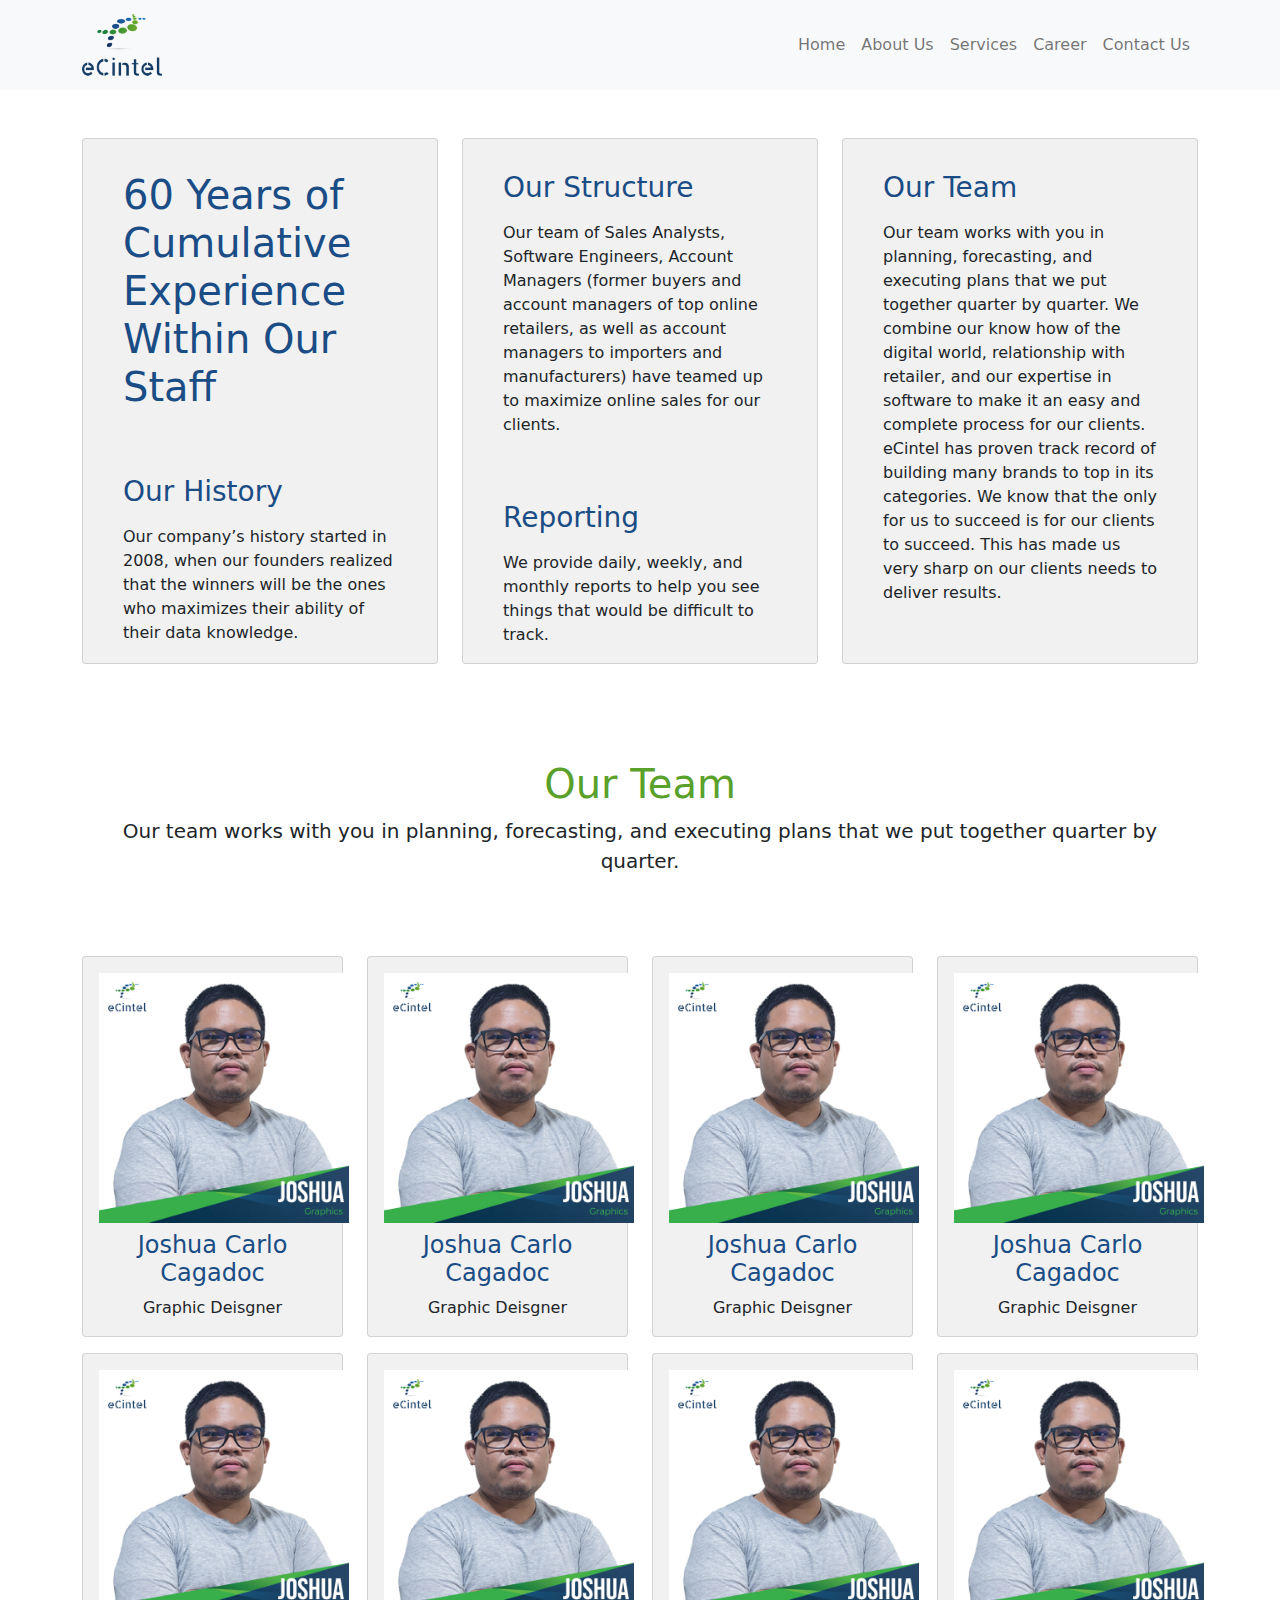
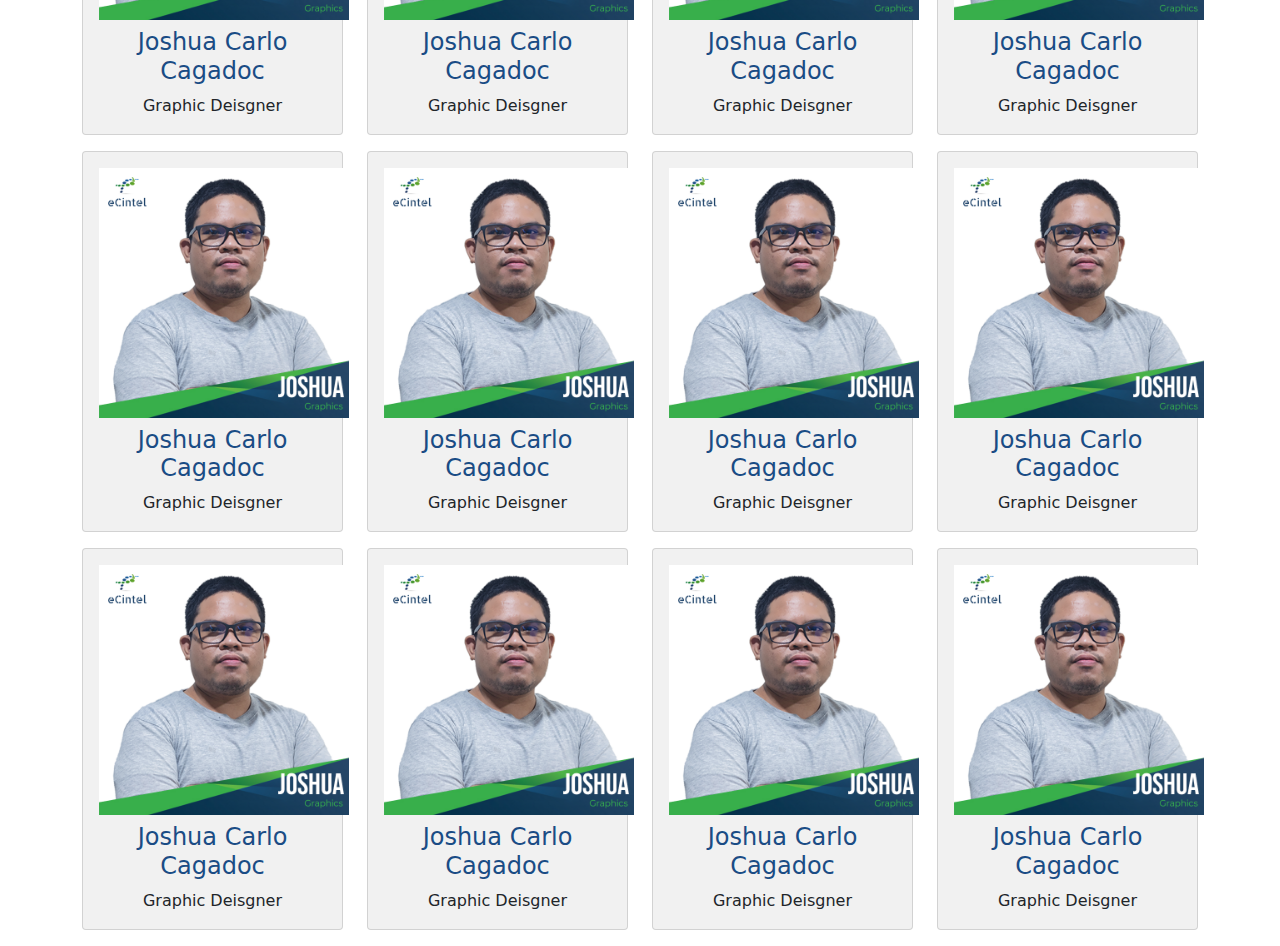
<file: About.html>
<!DOCTYPE html>
<html lang="en">
<head>
    <meta charset="UTF-8">
    <meta http-equiv="X-UA-Compatible" content="IE=edge">
    <meta name="viewport" content="width=device-width, initial-scale=1.0">
    <title>About</title>

    <link href="./css/bootstrap.min.css" rel="stylesheet">
    <link href="./assets/custom.css" rel="stylesheet">

    <link href="https://cdn.jsdelivr.net/npm/bootstrap@5.2.0/dist/css/bootstrap.min.css" rel="stylesheet" integrity="sha384-gH2yIJqKdNHPEq0n4Mqa/HGKIhSkIHeL5AyhkYV8i59U5AR6csBvApHHNl/vI1Bx" crossorigin="anonymous">
</head>
<body>
    <! -- Navbar -->
    <nav class="navbar navbar-expand-md bg-light navbar-light py-2">
         <div class="container">
             <! -- logo here -->
             <a href="#" class="navbar-brand"><img class="img-fluid" src="./assets/Images/small logo.png" width="80px" alt="logo"></a>
             
             <! -- toggler for smaller screen -->
             <button class="navbar-toggler" type="button" data-bs-toggle="collapse" data-bs-target="#navmenu">
                 <span class="navbar-toggler-icon"></span>
             </button>
 
             <! -- collpase smaller screen -->
             <div class="collapse navbar-collapse" id="navmenu">
                 <ul class="navbar-nav ms-auto">
                     <li class="nav-item">
                        <a href="./index.html" class="nav-link">Home</a>
                     </li>
                     <li class="nav-item">
                         <a href="./About.html" class="nav-link">About Us</a>
                     </li>
                     <li class="nav-item">
                         <a href="./Services.html" class="nav-link">Services</a>
                     </li>
                     <li class="nav-item">
                        <a href="./Career.html" class="nav-link">Career</a>
                    </li>
                    <li class="nav-item">
                        <a href="./Contact.html" class="nav-link">Contact Us</a>
                    </li>
                 </ul>
             </div>
         </div>
    </nav>

    <! -- boxes-->
    <section class="p-5 d-flex justify-content-center align-item-center">
         <div class="container">
             <div class="row gy-3 ">
                 <! -- item 1-->
                 <div class="col-lg-4 col-md-4">
                     <div class="card color_gray h-100 d-flex flex-column">
                         <div class="card-body">
                             <div class="h1 mb-3 d-flex justify-content-center align-item-center">
                                
                             </div>
        
                             <h1 class="card-title mb-3 text_blue mb-3 px-4">
                                60 Years of Cumulative Experience Within Our Staff
                             </h1>

                             <h3 class="card-title mb-04 text_blue mb-3 pt-5 px-4">
                                Our History
                             </h3>
                             <p class="card-text px-4">
                                Our company’s history started in 2008, when our founders realized that the winners will be the ones who maximizes their ability of their data knowledge.
                             </p>
 
                         </div>
                     </div>
                   </div>
                   <! -- item 2-->
                   <div class="col-lg-4 col-md-4">
                    <div class="card color_gray h-100 d-flex flex-column">
                        <div class="card-body">
                            <div class="h1 mb-3 d-flex justify-content-center align-item-center">
                               
                            </div>

                            <h3 class="card-title text_blue mb-3 px-4">
                                Our Structure
                             </h3>
                             <p class="card-text px-4">
                                Our team of Sales Analysts, Software Engineers, Account Managers (former buyers and account managers of top online retailers, as well as account managers to importers and manufacturers) have teamed up to maximize online sales for our clients.
                             </p>

                             <h3 class="card-title mb-04 text_blue mb-3 pt-5 px-4">
                                Reporting
                             </h3>
                             <p class="card-text px-4">
                                We provide daily, weekly, and monthly reports to help you see things that would be difficult to track.
                             </p>

                        </div>
                    </div>
                  </div>
                   <! -- item 3-->
                   <div class="col-lg-4 col-md-4">
                    <div class="card color_gray h-100 d-flex flex-column">
                        <div class="card-body ">
                            <div class="h1 mb-3 d-flex justify-content-center align-item-center ">
                               
                            </div>

                            <h3 class="card-title mb-04 text_blue mb-3 px-4">
                                Our Team
                             </h3>
                             <p class="card-text px-4">
                                Our team works with you in planning, forecasting, and executing plans that we put together quarter by quarter. We combine our know how of the digital world, relationship with retailer, and our expertise in software to make it an easy and complete process for our clients. eCintel has proven track record of building many brands to top in its categories. We know that the only for us to succeed is for our clients to succeed. This has made us very sharp on our clients needs to deliver results.
                             </p>


                        </div>
                    </div>
                  </div>

             </div>
         </div>
 </section>

 <section class="p-5 d-flex justify-content-center align-item-center">
    <div class="container">
        <center>
            <h1 class="text_green">Our Team</h1>
        <p class="lead">Our team works with you in planning, forecasting, and executing plans that we put together quarter by quarter.</p>
        </center>  
    </div>
 </section>

<section class="p-3 d-flex justify-content-center align-item-center">
     <div class="container">
        <div class="row gy-3 ">
             <! -- item 1-->
             <div class="col-lg-3 col-md-3">
                <div class="card color_gray h-100 d-flex flex-column">
                    <div class="card-body text-center">
                        <img src="/assets/Employee/eCintel image Joshua.png" style="width:250px;">
                             <h4 class="card-title text_blue pt-2">
                            Joshua Carlo Cagadoc
                            </h3>
                            <p class="card-text">
                                Graphic Deisgner
                            </p>
                                
                     </div>
                </div>
           </div>
           <! -- item 1-->
           <div class="col-lg-3 col-md-3">
              <div class="card color_gray h-100 d-flex flex-column">
                  <div class="card-body text-center">
                      <img src="/assets/Employee/eCintel image Joshua.png" style="width:250px;">
                           <h4 class="card-title text_blue pt-2">
                          Joshua Carlo Cagadoc
                          </h3>
                          <p class="card-text">
                              Graphic Deisgner
                          </p>
                              
                   </div>
              </div>
         </div>
         <! -- item 1-->
         <div class="col-lg-3 col-md-3">
            <div class="card color_gray h-100 d-flex flex-column">
                <div class="card-body text-center">
                    <img src="/assets/Employee/eCintel image Joshua.png" style="width:250px;">
                         <h4 class="card-title text_blue pt-2">
                        Joshua Carlo Cagadoc
                        </h3>
                        <p class="card-text">
                            Graphic Deisgner
                        </p>
                            
                 </div>
            </div>
       </div>
       <! -- item 1-->
       <div class="col-lg-3 col-md-3">
          <div class="card color_gray h-100 d-flex flex-column">
              <div class="card-body text-center">
                  <img src="/assets/Employee/eCintel image Joshua.png" style="width:250px;">
                       <h4 class="card-title text_blue pt-2">
                      Joshua Carlo Cagadoc
                      </h3>
                      <p class="card-text">
                          Graphic Deisgner
                      </p>
                          
               </div>
          </div>
     </div>
     <! -- item 1-->
     <div class="col-lg-3 col-md-3">
        <div class="card color_gray h-100 d-flex flex-column">
            <div class="card-body text-center">
                <img src="/assets/Employee/eCintel image Joshua.png" style="width:250px;">
                     <h4 class="card-title text_blue pt-2">
                    Joshua Carlo Cagadoc
                    </h3>
                    <p class="card-text">
                        Graphic Deisgner
                    </p>
                        
             </div>
        </div>
   </div>
   <! -- item 1-->
   <div class="col-lg-3 col-md-3">
      <div class="card color_gray h-100 d-flex flex-column">
          <div class="card-body text-center">
              <img src="/assets/Employee/eCintel image Joshua.png" style="width:250px;">
                   <h4 class="card-title text_blue pt-2">
                  Joshua Carlo Cagadoc
                  </h3>
                  <p class="card-text">
                      Graphic Deisgner
                  </p>
                      
           </div>
      </div>
 </div>
 <! -- item 1-->
 <div class="col-lg-3 col-md-3">
    <div class="card color_gray h-100 d-flex flex-column">
        <div class="card-body text-center">
            <img src="/assets/Employee/eCintel image Joshua.png" style="width:250px;">
                 <h4 class="card-title text_blue pt-2">
                Joshua Carlo Cagadoc
                </h3>
                <p class="card-text">
                    Graphic Deisgner
                </p>
                    
         </div>
    </div>
</div>
<! -- item 1-->
<div class="col-lg-3 col-md-3">
   <div class="card color_gray h-100 d-flex flex-column">
       <div class="card-body text-center">
           <img src="/assets/Employee/eCintel image Joshua.png" style="width:250px;">
                <h4 class="card-title text_blue pt-2">
               Joshua Carlo Cagadoc
               </h3>
               <p class="card-text">
                   Graphic Deisgner
               </p>
                   
        </div>
   </div>
</div>
<! -- item 1-->
<div class="col-lg-3 col-md-3">
   <div class="card color_gray h-100 d-flex flex-column">
       <div class="card-body text-center">
           <img src="/assets/Employee/eCintel image Joshua.png" style="width:250px;">
                <h4 class="card-title text_blue pt-2">
               Joshua Carlo Cagadoc
               </h3>
               <p class="card-text">
                   Graphic Deisgner
               </p>
                   
        </div>
   </div>
</div>
<! -- item 1-->
<div class="col-lg-3 col-md-3">
   <div class="card color_gray h-100 d-flex flex-column">
       <div class="card-body text-center">
           <img src="/assets/Employee/eCintel image Joshua.png" style="width:250px;">
                <h4 class="card-title text_blue pt-2">
               Joshua Carlo Cagadoc
               </h3>
               <p class="card-text">
                   Graphic Deisgner
               </p>
                   
        </div>
   </div>
</div>
<! -- item 1-->
<div class="col-lg-3 col-md-3">
   <div class="card color_gray h-100 d-flex flex-column">
       <div class="card-body text-center">
           <img src="/assets/Employee/eCintel image Joshua.png" style="width:250px;">
                <h4 class="card-title text_blue pt-2">
               Joshua Carlo Cagadoc
               </h3>
               <p class="card-text">
                   Graphic Deisgner
               </p>
                   
        </div>
   </div>
</div>

<! -- item 1-->
<div class="col-lg-3 col-md-3">
   <div class="card color_gray h-100 d-flex flex-column">
       <div class="card-body text-center">
           <img src="/assets/Employee/eCintel image Joshua.png" style="width:250px;">
                <h4 class="card-title text_blue pt-2">
               Joshua Carlo Cagadoc
               </h3>
               <p class="card-text">
                   Graphic Deisgner
               </p>
                   
        </div>
   </div>
</div>
<! -- item 1-->
<div class="col-lg-3 col-md-3">
   <div class="card color_gray h-100 d-flex flex-column">
       <div class="card-body text-center">
           <img src="/assets/Employee/eCintel image Joshua.png" style="width:250px;">
                <h4 class="card-title text_blue pt-2">
               Joshua Carlo Cagadoc
               </h3>
               <p class="card-text">
                   Graphic Deisgner
               </p>
                   
        </div>
   </div>
</div>
<! -- item 1-->
<div class="col-lg-3 col-md-3">
   <div class="card color_gray h-100 d-flex flex-column">
       <div class="card-body text-center">
           <img src="/assets/Employee/eCintel image Joshua.png" style="width:250px;">
                <h4 class="card-title text_blue pt-2">
               Joshua Carlo Cagadoc
               </h3>
               <p class="card-text">
                   Graphic Deisgner
               </p>
                   
        </div>
   </div>
</div>
<! -- item 1-->
<div class="col-lg-3 col-md-3">
   <div class="card color_gray h-100 d-flex flex-column">
       <div class="card-body text-center">
           <img src="/assets/Employee/eCintel image Joshua.png" style="width:250px;">
                <h4 class="card-title text_blue pt-2">
               Joshua Carlo Cagadoc
               </h3>
               <p class="card-text">
                   Graphic Deisgner
               </p>
                   
        </div>
   </div>
</div>
<! -- item 1-->
<div class="col-lg-3 col-md-3">
   <div class="card color_gray h-100 d-flex flex-column">
       <div class="card-body text-center">
           <img src="/assets/Employee/eCintel image Joshua.png" style="width:250px;">
                <h4 class="card-title text_blue pt-2">
               Joshua Carlo Cagadoc
               </h3>
               <p class="card-text">
                   Graphic Deisgner
               </p>
                   
        </div>
   </div>
</div>

        </div>
    </div>
    </section>
















    <script src="https://cdn.jsdelivr.net/npm/bootstrap@5.2.0/dist/js/bootstrap.bundle.min.js" integrity="sha384-A3rJD856KowSb7dwlZdYEkO39Gagi7vIsF0jrRAoQmDKKtQBHUuLZ9AsSv4jD4Xa" crossorigin="anonymous"></script>

    <script src="/js/bootstrap.bundle.js"></script> 
</body>
</html>
</file>
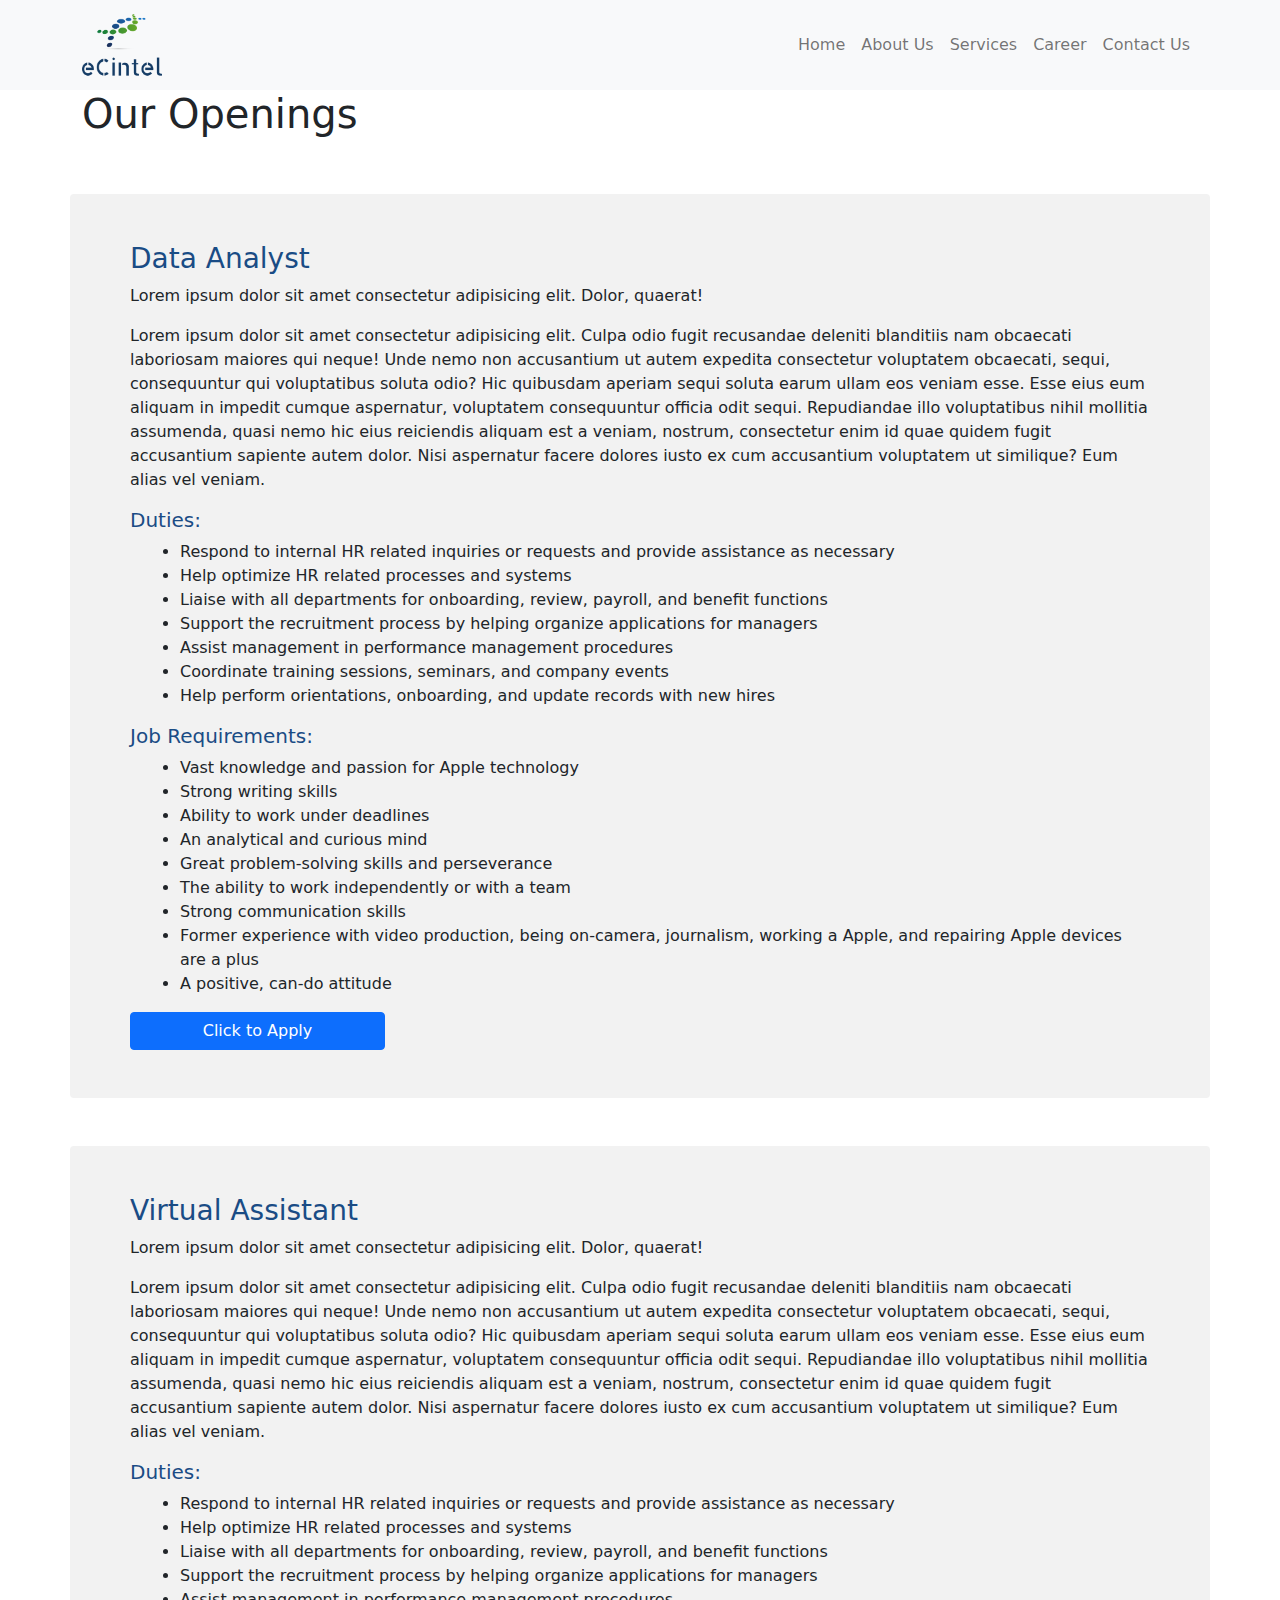
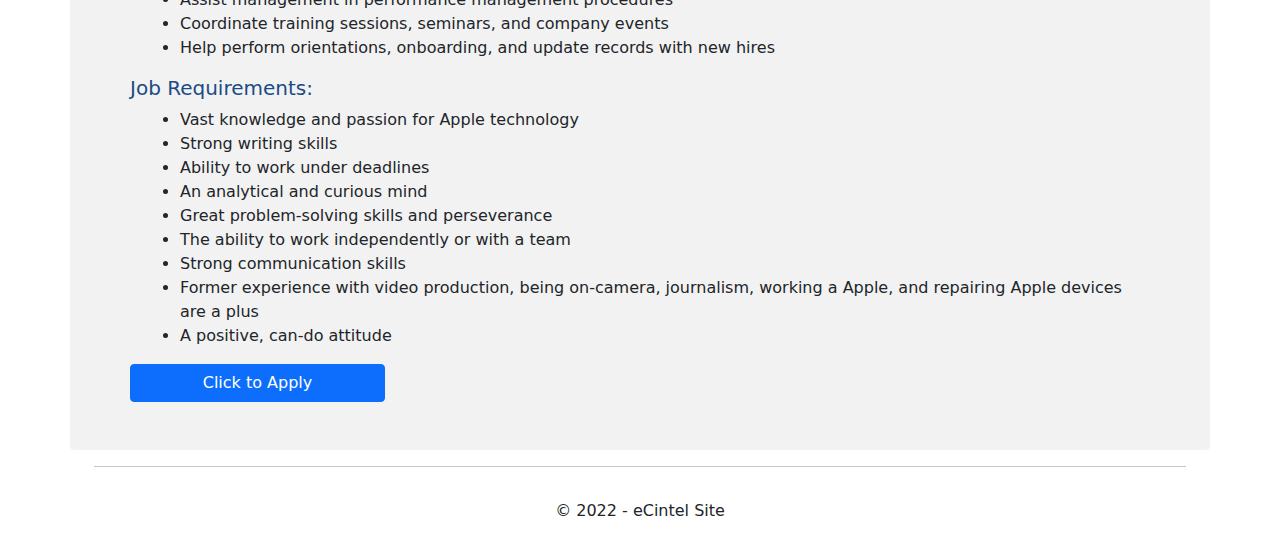
<file: Career.html>
<!DOCTYPE html>
<html lang="en">
<head>
    <meta charset="UTF-8">
    <meta http-equiv="X-UA-Compatible" content="IE=edge">
    <meta name="viewport" content="width=device-width, initial-scale=1.0">
    <title>Career</title>
    <link href="./css/bootstrap.min.css" rel="stylesheet">
    <link href="./assets/custom.css" rel="stylesheet">
    <link href="https://cdn.jsdelivr.net/npm/bootstrap@5.2.0/dist/css/bootstrap.min.css" rel="stylesheet" integrity="sha384-gH2yIJqKdNHPEq0n4Mqa/HGKIhSkIHeL5AyhkYV8i59U5AR6csBvApHHNl/vI1Bx" crossorigin="anonymous">
</head>
<body>
    <! -- Navbar -->
    <nav class="navbar navbar-expand-md bg-light navbar-light py-2">
         <div class="container">
             <! -- logo here -->
             <a href="#" class="navbar-brand"><img class="img-fluid" src="./assets/Images/small logo.png" width="80px" alt="logo"></a>
             
             <! -- toggler for smaller screen -->
             <button class="navbar-toggler" type="button" data-bs-toggle="collapse" data-bs-target="#navmenu">
                 <span class="navbar-toggler-icon"></span>
             </button>
 
             <! -- collpase smaller screen -->
             <div class="collapse navbar-collapse" id="navmenu">
                 <ul class="navbar-nav ms-auto">
                     <li class="nav-item">
                        <a href="./index.html" class="nav-link">Home</a>
                     </li>
                     <li class="nav-item">
                         <a href="./About.html" class="nav-link">About Us</a>
                     </li>
                     <li class="nav-item">
                         <a href="./Services.html" class="nav-link">Services</a>
                     </li>
                     <li class="nav-item">
                        <a href="./Career.html" class="nav-link">Career</a>
                    </li>
                    <li class="nav-item">
                        <a href="./Contact.html" class="nav-link">Contact Us</a>
                    </li>
                 </ul>
             </div>
         </div>
    </nav>


    <div class="container">
        <h1>Our Openings</h1>
    </div>
   
    <section class="p-5">
        <div class="container">
            <div class="row color_lightgrey p-5 rounded">
            <div class="col-xl-12">
                <h3>Data Analyst</h3>
                <p>Lorem ipsum dolor sit amet consectetur adipisicing elit. Dolor, quaerat!</p>
                <p>Lorem ipsum dolor sit amet consectetur adipisicing elit. Culpa odio fugit recusandae deleniti blanditiis nam obcaecati laboriosam maiores qui neque! Unde nemo non accusantium ut autem expedita consectetur voluptatem obcaecati, sequi, consequuntur qui voluptatibus soluta odio? Hic quibusdam aperiam sequi soluta earum ullam eos veniam esse. Esse eius eum aliquam in impedit cumque aspernatur, voluptatem consequuntur officia odit sequi. Repudiandae illo voluptatibus nihil mollitia assumenda, quasi nemo hic eius reiciendis aliquam est a veniam, nostrum, consectetur enim id quae quidem fugit accusantium sapiente autem dolor. Nisi aspernatur facere dolores iusto ex cum accusantium voluptatem ut similique? Eum alias vel veniam.</p>
                <h5 class="mt-3">Duties:</h5> 
                <ul class="list-group margin_left">
                    <li>Respond to internal HR related inquiries or requests and provide assistance as necessary</li>
                    <li>Help optimize HR related processes and systems</li>
                    <li> Liaise with all departments for onboarding, review, payroll, and benefit functions</li>
                    <li>Support the recruitment process by helping organize applications for managers</li>
                    <li> Assist management in performance management procedures</li>
                    <li> Coordinate training sessions, seminars, and company events</li>
                     <li> Help perform orientations, onboarding, and update records with new hires</li>
                    
                </ul>
                <h5 class="mt-3">Job Requirements:</h5>
                <ul class="list-group margin_left">
                    <li> Vast knowledge and passion for Apple technology</li>
                    <li> Strong writing skills</li>
                    <li> Ability to work under deadlines</li>
                    <li> An analytical and curious mind</li>
                    <li> Great problem-solving skills and perseverance</li>
                    <li> The ability to work independently or with a team</li>
                    <li> Strong communication skills</li>
                    <li> Former experience with video production, being on-camera, journalism, working a Apple, and repairing Apple devices are a plus</li>
                    <li> A positive, can-do attitude</li>
                </ul>
                <button class="btn btn-primary  mt-3 w-25">Click to Apply</button>
                </div>
                <div class="col">  
            </div>
        </div>

    </section>
        <div class="container">
            <div class="row color_lightgrey p-5 rounded">
            <div class="col-xl-12">
                <h3>Virtual Assistant</h3>
                <p>Lorem ipsum dolor sit amet consectetur adipisicing elit. Dolor, quaerat!</p>
                <p>Lorem ipsum dolor sit amet consectetur adipisicing elit. Culpa odio fugit recusandae deleniti blanditiis nam obcaecati laboriosam maiores qui neque! Unde nemo non accusantium ut autem expedita consectetur voluptatem obcaecati, sequi, consequuntur qui voluptatibus soluta odio? Hic quibusdam aperiam sequi soluta earum ullam eos veniam esse. Esse eius eum aliquam in impedit cumque aspernatur, voluptatem consequuntur officia odit sequi. Repudiandae illo voluptatibus nihil mollitia assumenda, quasi nemo hic eius reiciendis aliquam est a veniam, nostrum, consectetur enim id quae quidem fugit accusantium sapiente autem dolor. Nisi aspernatur facere dolores iusto ex cum accusantium voluptatem ut similique? Eum alias vel veniam.</p>
                <h5 class="mt-3">Duties:</h5> 
                <ul class="list-group margin_left">
                    <li>Respond to internal HR related inquiries or requests and provide assistance as necessary</li>
                    <li>Help optimize HR related processes and systems</li>
                    <li> Liaise with all departments for onboarding, review, payroll, and benefit functions</li>
                    <li>Support the recruitment process by helping organize applications for managers</li>
                    <li> Assist management in performance management procedures</li>
                    <li> Coordinate training sessions, seminars, and company events</li>
                     <li> Help perform orientations, onboarding, and update records with new hires</li>
                    
                </ul>
                <h5 class="mt-3">Job Requirements:</h5>
                <ul class="list-group margin_left">
                    <li> Vast knowledge and passion for Apple technology</li>
                    <li> Strong writing skills</li>
                    <li> Ability to work under deadlines</li>
                    <li> An analytical and curious mind</li>
                    <li> Great problem-solving skills and perseverance</li>
                    <li> The ability to work independently or with a team</li>
                    <li> Strong communication skills</li>
                    <li> Former experience with video production, being on-camera, journalism, working a Apple, and repairing Apple devices are a plus</li>
                    <li> A positive, can-do attitude</li>
                </ul>
                <button class="btn btn-primary  mt-3 w-25">Click to Apply</button>
                </div>
                <div class="col">  
            </div>
        </div>


    <! -- footer -->
    <section>
        <div class="container">
            <hr>
                <footer class="text-center p-3">© 2022 - eCintel Site</footer>
        </div>
    </section>
    
    <script src="https://cdn.jsdelivr.net/npm/bootstrap@5.2.0/dist/js/bootstrap.bundle.min.js" integrity="sha384-A3rJD856KowSb7dwlZdYEkO39Gagi7vIsF0jrRAoQmDKKtQBHUuLZ9AsSv4jD4Xa" crossorigin="anonymous"></script>

    <script src="/js/bootstrap.bundle.js"></script> 
</body>
</html>
</file>
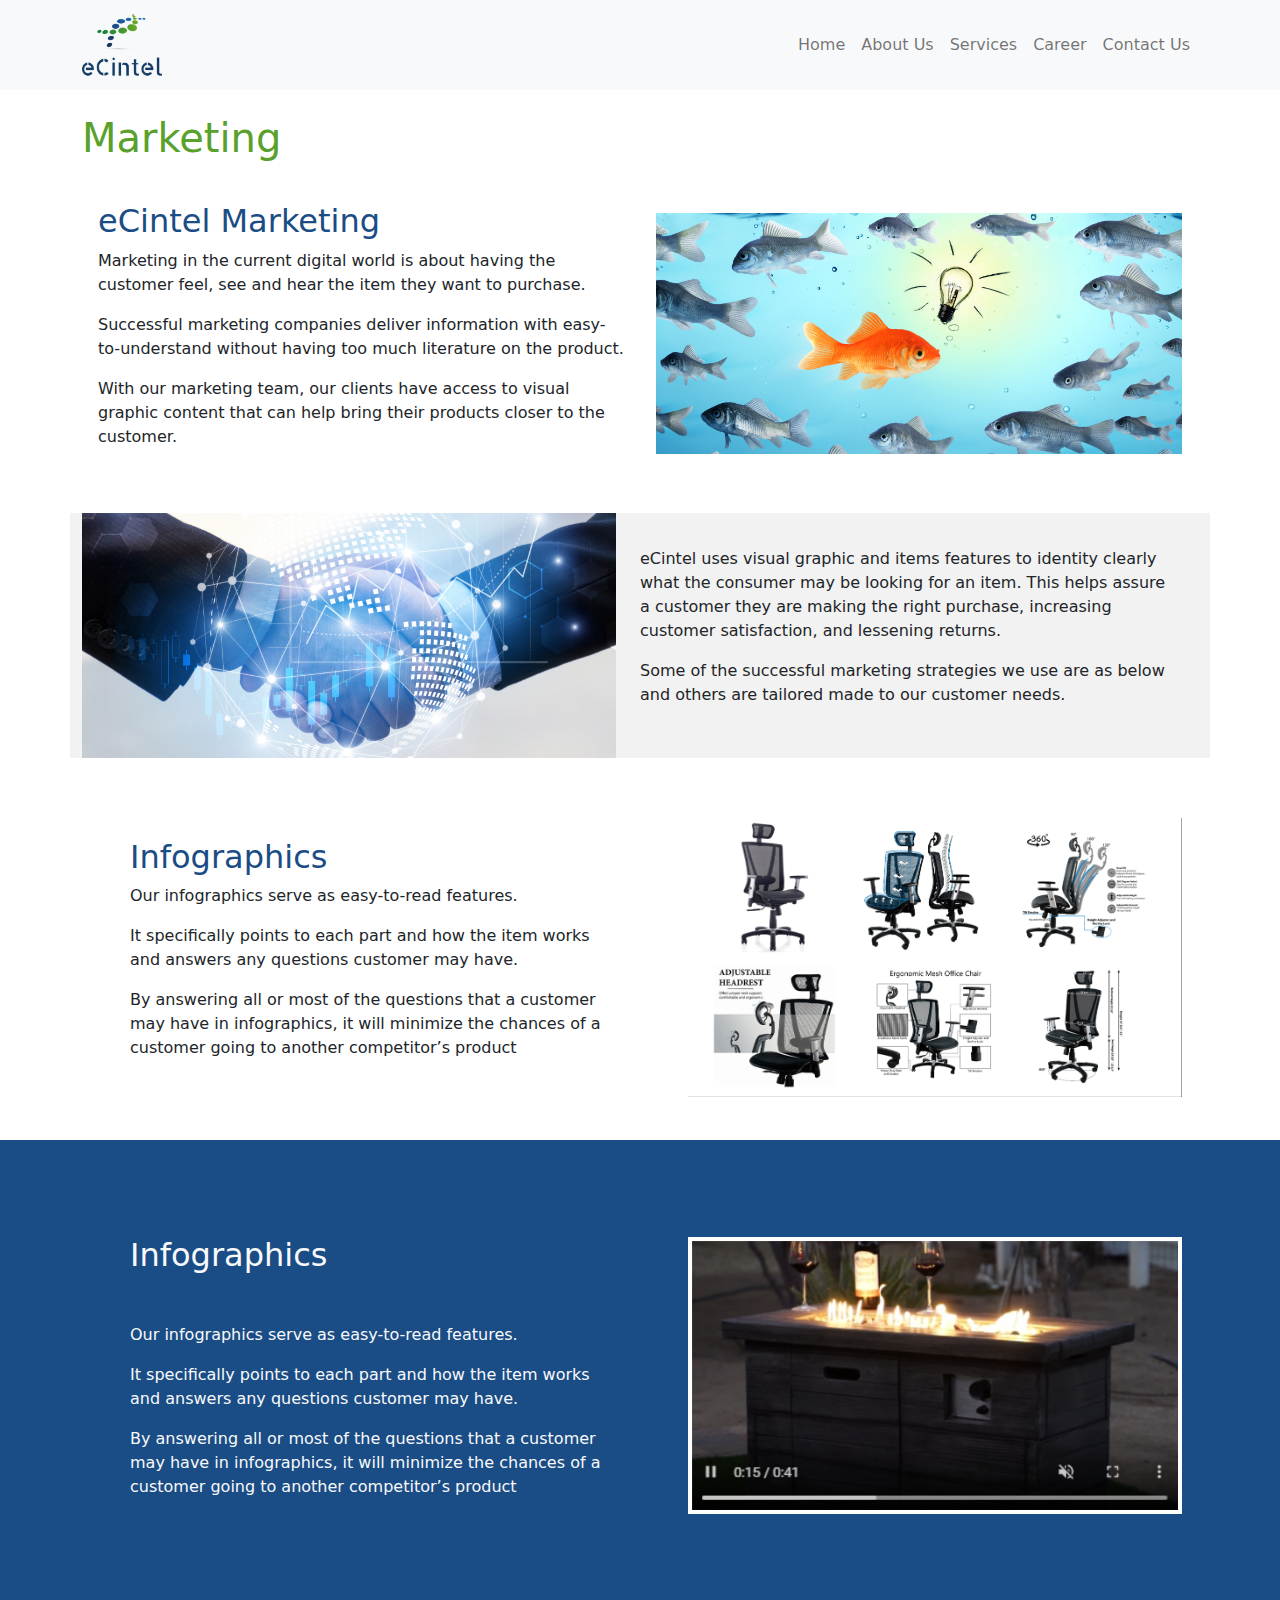
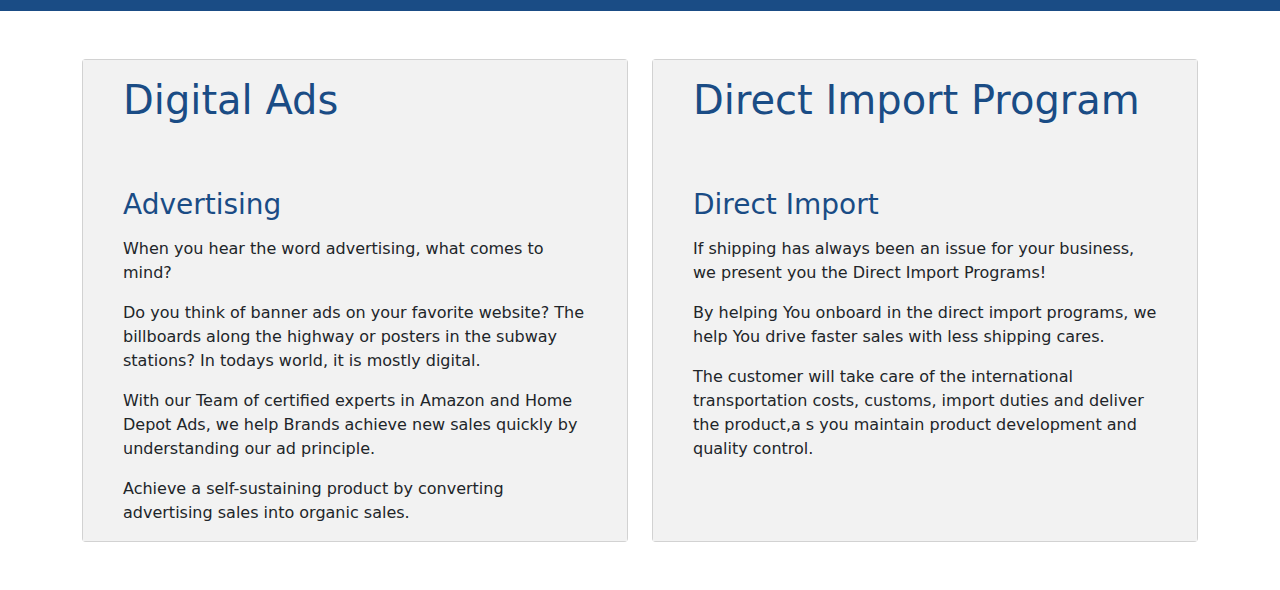
<file: Services.html>
<!DOCTYPE html>
<html lang="en">
<head>
    <meta charset="UTF-8">
    <meta http-equiv="X-UA-Compatible" content="IE=edge">
    <meta name="viewport" content="width=device-width, initial-scale=1.0">
    <title>Services</title>
</head>
<link href="./css/bootstrap.min.css" rel="stylesheet">
<link href="./assets/custom.css" rel="stylesheet">
<link href="https://cdn.jsdelivr.net/npm/bootstrap@5.2.0/dist/css/bootstrap.min.css" rel="stylesheet" integrity="sha384-gH2yIJqKdNHPEq0n4Mqa/HGKIhSkIHeL5AyhkYV8i59U5AR6csBvApHHNl/vI1Bx" crossorigin="anonymous">
<body>

    <nav class="navbar navbar-expand-md bg-light navbar-light py-2">
        <div class="container">
            <! -- logo here -->
            <a href="#" class="navbar-brand"><img class="img-fluid" src="./assets/Images/small logo.png" width="80px" alt="logo"></a>
            
            <! -- toggler for smaller screen -->
            <button class="navbar-toggler" type="button" data-bs-toggle="collapse" data-bs-target="#navmenu">
                <span class="navbar-toggler-icon"></span>
            </button>

            <! -- collpase smaller screen -->
            <div class="collapse navbar-collapse" id="navmenu">
                <ul class="navbar-nav ms-auto">
                    <li class="nav-item">
                       <a href="./index.html" class="nav-link">Home</a>
                    </li>
                    <li class="nav-item">
                        <a href="./About.html" class="nav-link">About Us</a>
                    </li>
                    <li class="nav-item">
                        <a href="./Services.html" class="nav-link">Services</a>
                    </li>
                    <li class="nav-item">
                       <a href="./Career.html" class="nav-link">Career</a>
                   </li>
                   <li class="nav-item">
                       <a href="./Contact.html" class="nav-link">Contact Us</a>
                   </li>
                </ul>
            </div>
        </div>
   </nav>
    <section>
        <div class="container mt-4">
            <h1 class="text_green">Marketing</h1>
        </div>
    </section>

    <section id="#" class="p-3 text-center text-sm-start">
        <div class="container">
            <div class="d-sm-flex align-items-center justify-content-between">
                <div class="col-md p-3">
                    <h2>eCintel Marketing</h2>
                    <p>Marketing in the current digital world is about having the customer feel, see and hear the item they want to purchase.</p>
                    <p>Successful marketing companies deliver information with easy-to-understand without having too much literature on the product.</p>
                    <p>With our marketing team, our clients have access to visual graphic content that can help bring their products closer to the customer.</p>
                </div>

                <div class="col-md p-3">
                    <img src="./assets/Images/fish.jpg" class="img-fluid" alt="">
                </div>
             </div>
        </div>
    </section>

    <section id="#" class="p-3 text-center text-sm-start">
        <div class="container color_lightgrey">
            <div class="d-sm-flex align-items-center justify-content-between ">

                <div class="col-md">
                    <img src="./assets/Images/handshake.jpg" class="img-fluid" alt="">
                </div>

                <div class="col-md p-4 ">
                    <p>eCintel uses visual graphic and items features to identity clearly what the consumer may be looking for an item. This helps assure a customer they are making the right purchase, increasing customer satisfaction, and lessening returns.</p>
                    <p>Some of the successful marketing strategies we use are as below and others are tailored made to our customer needs.</p>
                </div>

             </div>
        </div>
    </section>

    <section id="#" class="p-3 text-center text-sm-start">
        <div class="container">
            <div class="d-sm-flex align-items-center justify-content-between">
                <div class="col-md p-5">
                    <h2>Infographics</h2>
                    <p>Our infographics serve as 
                        easy-to-read features.
                        </p>
                    <p>It specifically points to each part and how the item works and answers any questions customer may have.</p>
                    <p>By answering all or most of the questions that a customer may have in infographics, it will minimize the chances of a customer going to another competitor’s product</p>
                </div>

                <div class="col-md p-3">
                    <img src="./assets/Images/Infographics.jpg" class="img-fluid" alt="">
                </div>
             </div>
        </div>
    </section>

    <section id="#" class="p-5 text-center text-sm-start bg_blue ">
        <div class="container">
            <div class="d-sm-flex align-items-center justify-content-between">
                <div class="col-md p-5 text-light">
                    <h2 class="text-light">Infographics</h2>
                    <p class="mt-5">Our infographics serve as 
                        easy-to-read features.
                        </p>
                    <p>It specifically points to each part and how the item works and answers any questions customer may have.</p>
                    <p>By answering all or most of the questions that a customer may have in infographics, it will minimize the chances of a customer going to another competitor’s product</p>
                </div>

                <div class="col-md p-3">
                    <img src="./assets/Images/shoot1.png" class="img-fluid" alt="">
                </div>
             </div>
        </div>
    </section>

    <! -- boxes-->
    <section class="p-5 d-flex justify-content-center align-item-center">
         <div class="container">
             <div class="row gy-3 ">
                 <! -- item 1-->
                 <div class="col-lg-6 col-md-6">
                     <div class="card color_gray h-100 d-flex flex-column">
                         <div class="card-body color_lightgrey">
                             <h1 class="card-title mb-3 text_blue mb-2 px-4">
                                Digital Ads 
                             </h1>

                             <h3 class="card-title mb-04 text_blue mb-3 pt-5 px-4">
                                Advertising
                             </h3>
                             <p class="card-text px-4">
                                When you hear the word advertising, what comes to mind?
                                </p>
                                <p class="card-text px-4">
                                Do you think of banner ads on your favorite website? The billboards along the highway or posters in the subway stations? In todays world, it is mostly digital.
                                </p>
                                <p class="card-text px-4">
                                With our Team of certified experts in Amazon and Home Depot Ads, we help Brands achieve new sales quickly by understanding our ad principle.
                                </p>
                                <p class="card-text px-4">
                                Achieve a self-sustaining product by converting advertising sales into organic sales.
                                </p>
 
                         </div>
                     </div>
                   </div>
                   <! -- item 2-->
                   <div class="col-lg-6 col-md-6 ">
                    <div class="card color_gray h-100 d-flex flex-column">
                        <div class="card-body color_lightgrey">

                            <h1 class="card-title mb-3 text_blue mb-2 px-4">
                                Direct Import Program
                             </h1>

                             <h3 class="card-title mb-04 text_blue mb-3 pt-5 px-4">
                                Direct Import
                             </h3>
                            <p class="card-text px-4">
                            If shipping has always been an issue for your business, we present you the Direct Import Programs!
                            </p>
                            <p class="card-text px-4">
                            By helping You onboard in the direct import programs, we help You drive faster sales with less shipping cares.
                            </p>
                            <p class="card-text px-4">
                            The customer will take care of the international transportation costs, customs, import duties and deliver the product,a s you maintain product development and quality control.
                            </p>

                        </div>
                    </div>
                  </div>

                       
                   </div>
                 </div>
                
             </div>
         </div>
 </section>

 




    <script src="https://cdn.jsdelivr.net/npm/bootstrap@5.2.0/dist/js/bootstrap.bundle.min.js" integrity="sha384-A3rJD856KowSb7dwlZdYEkO39Gagi7vIsF0jrRAoQmDKKtQBHUuLZ9AsSv4jD4Xa" crossorigin="anonymous"></script>

    <script src="/js/bootstrap.bundle.js"></script>
</body>
</html>
</file>
<file: assets/custom.css>
/****
Custom CSS:
eCintel Site;

#1A4C85 - Blue
#5AA12C - Green

****/

.color_gray
{
    background-color: #f1f1f1;
}
.color_lightgrey
{
    background-color: #f2f2f2; 
}
.color_green
{
    background-color: #5AA12C;
}

.border_green
{
    border-color: #5AA12C !important;
}

.text_blue, h3, h2, h5
{
    color: #1A4C85;
}
.text_green
{
    color: #5AA12C !important; 
}

.bg_blue
{
    background-color: #1A4C85;
}
.card
{
    flex-direction: column;
}
.margin_left
{
    margin-left: 50px;
}
.video_w
{
    max-width: 100%;
}
.float_right
{
    float: right;
}

/****
media query
****/
</file>
